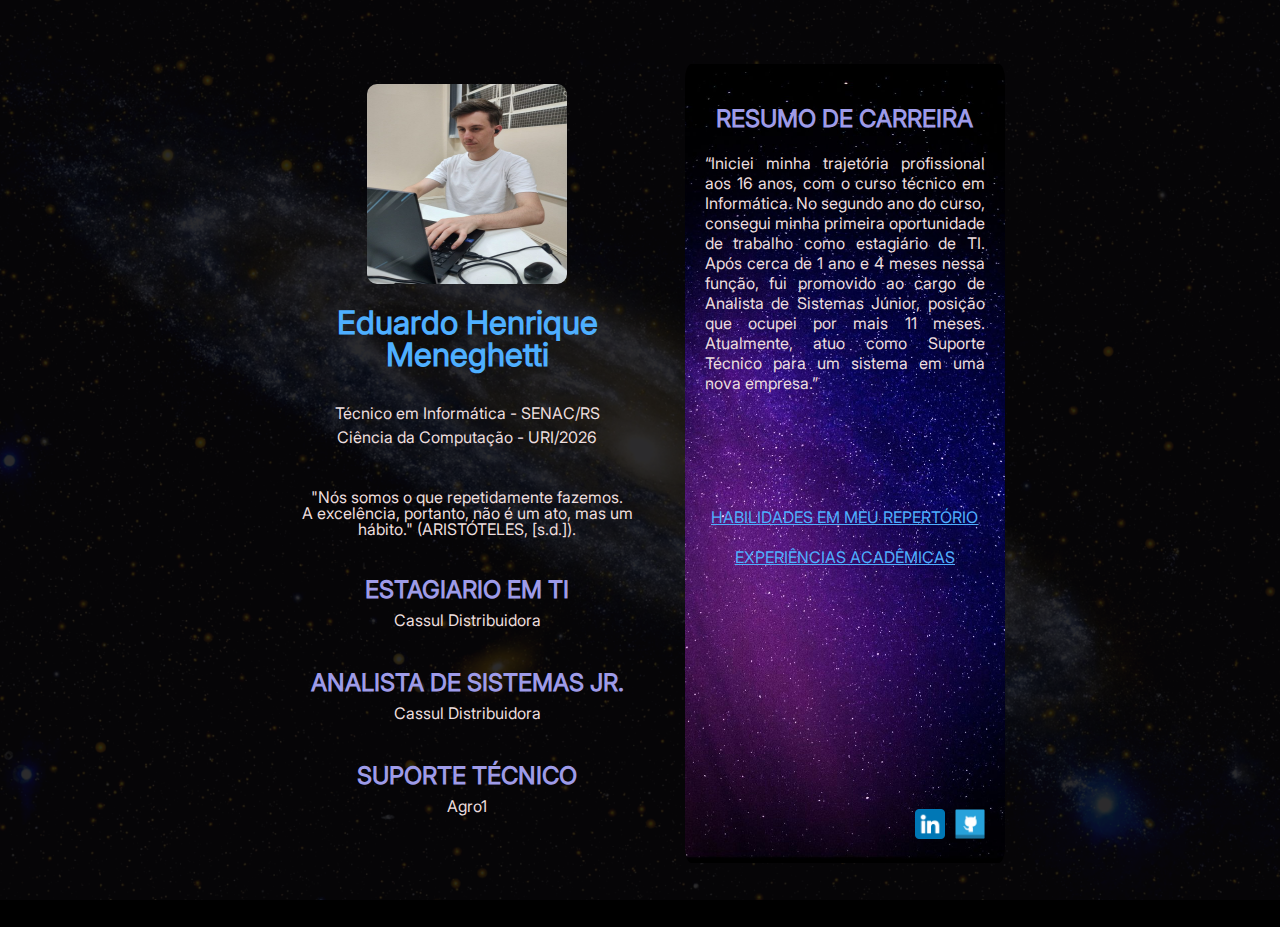
<file: index.html>
<!DOCTYPE html>
<html lang="pt-br">
<head>
    <meta charset="UTF-8">
    <meta name="viewport" content="width=device-width, initial-scale=1.0">
    <link rel="shortcut icon" type="image/jpg" href="/assets/icons/portifolio-sem-fundo.png"/>
    <link rel="stylesheet" href="/assets/styles/font.css">
    <link rel="stylesheet" href="/assets/styles/root.css">
    <link rel="stylesheet" href="/assets/styles/layout.css">
    <link rel="stylesheet" href="/assets/styles/style.css">
    <title>Portifolio</title>
</head>
<body class="Fundo_text_index">
    <main>
        <div class="sessao_1">
            <div class="img_perfil"> 
                <img src="/assets/icons/icon_eduardo.jpg" width="100%" alt="Foto de perfil de Eduardo Henrique Meneghetti">
            </div>     
            <h1>Eduardo Henrique Meneghetti</h1>
            <div class="formacoes">
                <a class="a_sem_interacao" href="https://www.senacrs.com.br/" target="_blank"><p>Técnico em Informática - SENAC/RS</p></a>
                <a class="a_sem_interacao" href="https://www.uricer.edu.br/site/" target="_blank"><p>Ciência da Computação - URI/2026</p></a>
            </div>
         
            <br>

            <p class="text_filo">"Nós somos o que repetidamente fazemos. <br>A excelência, portanto,
                não é um ato, mas um<br> hábito." (ARISTÓTELES, [s.d.]).</p>

            <div class="local">
                <h2>ESTAGIARIO EM TI</h2>
                <a class="a_sem_interacao" href="https://cassul.com.br/" target="_blank"><p>Cassul Distribuidora</p></a>
            </div>
          
            <div class="local">
                <h2>ANALISTA DE SISTEMAS JR.</h2>
                <a class="a_sem_interacao" href="https://cassul.com.br/" target="_blank"><P>Cassul Distribuidora</p></a>
            </div>

            <div class="local">
                <h2>SUPORTE TÉCNICO</h2>
                <a class="a_sem_interacao" href="https://agro1.inf.br/" target="_blank"><p>Agro1</p></a>
            </div>
        </div>
        <div  class="sessao_2">
            <div class="resumo_carreira">
                <h2>RESUMO DE CARREIRA</h2>
                <P class="carreira">“Iniciei minha trajetória profissional aos 16 anos, com o curso técnico em Informática. No segundo ano do
                curso,
                consegui minha primeira oportunidade de trabalho como estagiário de TI. Após cerca de 1 ano e 4 meses
                nessa função,
                fui promovido ao cargo de Analista de Sistemas Júnior, posição que ocupei por mais 11 meses. Atualmente,
                atuo como Suporte Técnico para um sistema em uma nova empresa.” </p>
            </div>
            
            <div class="a_experience">
                <div><u><a href="./professional_experiences.html">HABILIDADES EM MEU REPERTÓRIO</a></u></div><br>
                <div><u><a href="./academic_experiences.html">EXPERIÊNCIAS ACADÊMICAS</a></u></div>
            </div>
      
            <div class="icon-container">
                <a href="https://www.linkedin.com/in/eduardo-henrique-meneghetti-a5741a217?utm_source=share&utm_campaign=share_via&utm_content=profile&utm_medium=android_app " target="_blank">
                    <img src="/assets/icons/linkedin.png" alt="LinkedIn">
                </a>
                <a href="https://github.com/eduardoMeneghetti" target="_blank">
                    <img src="/assets/icons/github.png" alt="GitHub">
                </a>
            </div>
        </div>
    </main>
</body>
</html>
</file>
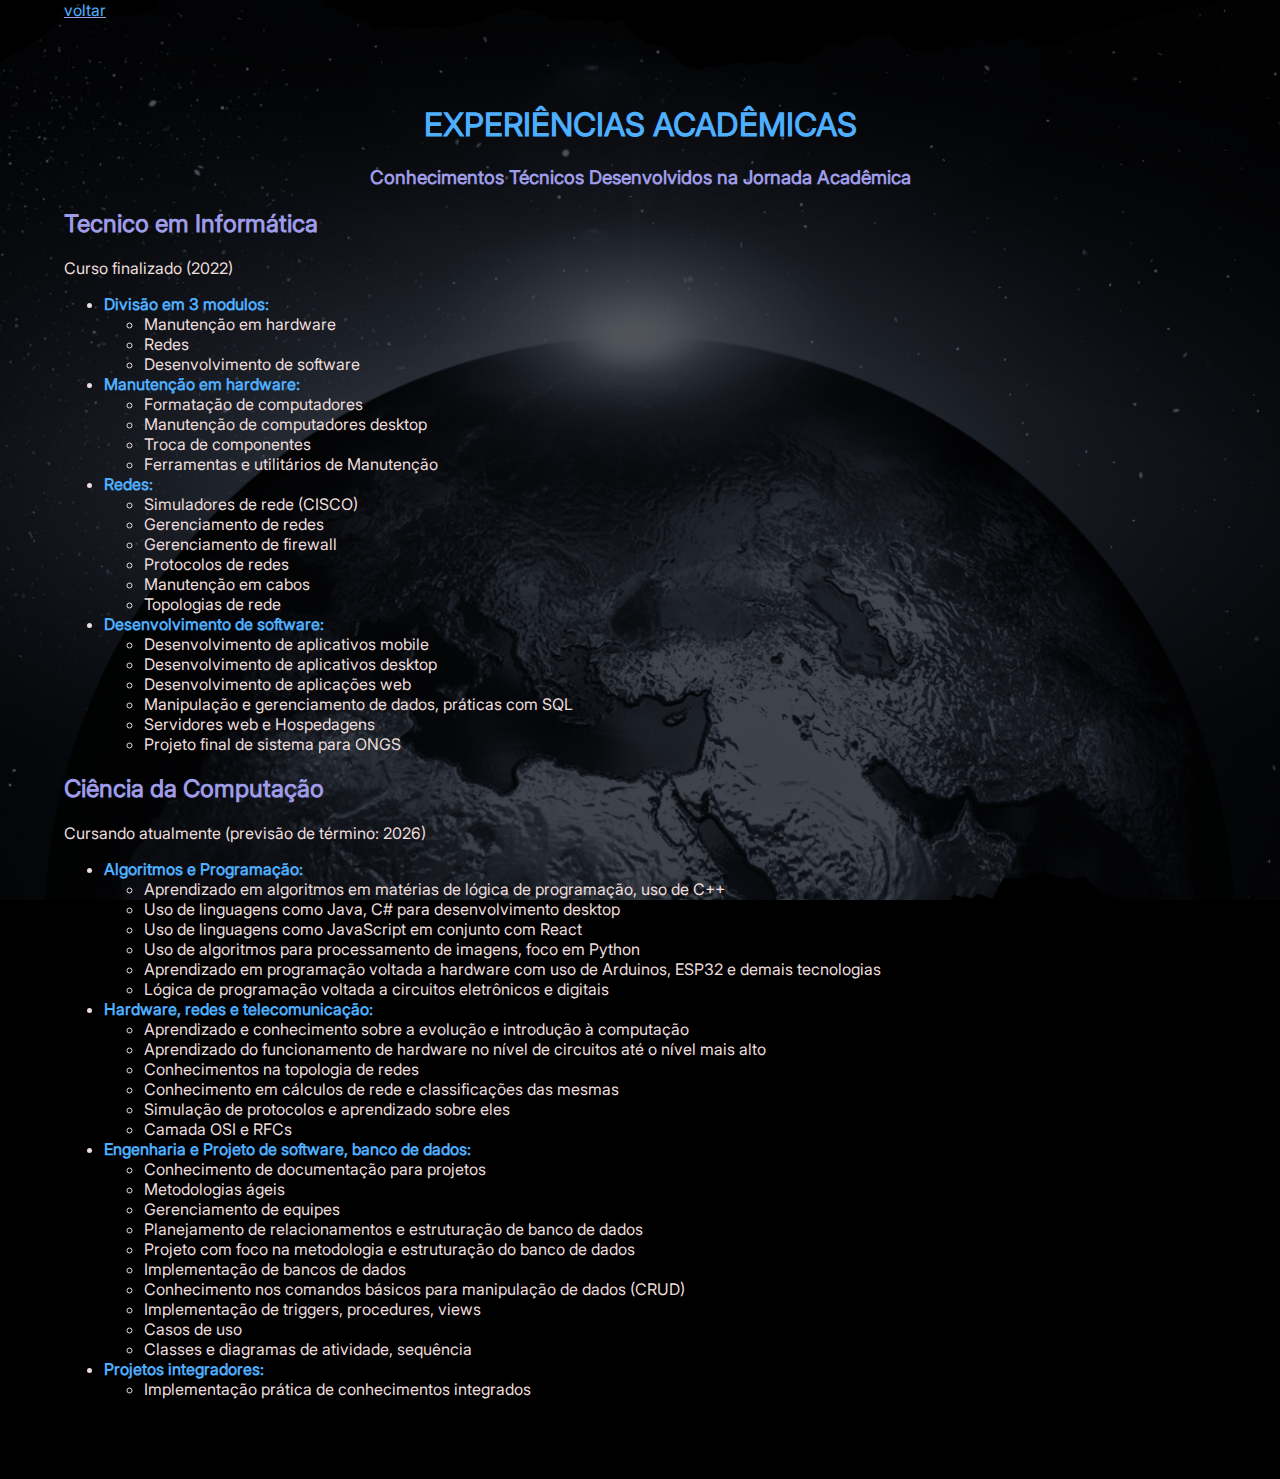
<file: academic_experiences.html>
<!DOCTYPE html>
<html lang="pt-br">

<head>
    <meta charset="UTF-8">
    <meta name="viewport" content="width=device-width, initial-scale=1.0">
    <link rel="shortcut icon" type="image/jpg" href="/assets/icons/portifolio-sem-fundo.png" />
    <link rel="stylesheet" href="/assets/styles/font.css">
    <link rel="stylesheet" href="/assets/styles/root.css">
    <link rel="stylesheet" href="/assets/styles/layout.css">
    <link rel="stylesheet" href="/assets/styles/style.css">
    <title>Portifolio</title>
</head>

<body class="Fundo_text">
        <a class="back" href="./index.html">voltar</a>
        <section class="escope">
            <h1 class="title_exp">EXPERIÊNCIAS ACADÊMICAS</h1>
            <h3 class="Apresentation">Conhecimentos Técnicos Desenvolvidos na Jornada Acadêmica</h3>
            <article>
                <h2 class="empresas_name">Tecnico em Informática</h2>
                <p>Curso finalizado (2022)</p>
                <ul>
                    <li>
                        <strong class="title_exp_emp">Divisão em 3 modulos:</strong>
                        <ul>
                            <li>Manutenção em hardware</li>
                            <li>Redes</li>
                            <li>Desenvolvimento de software</li>
                        </ul>
                    </li>
                    <li>
                        <strong class="title_exp_emp">Manutenção em hardware:</strong>
                        <ul>
                            <li>Formatação de computadores</li>
                            <li>Manutenção de computadores desktop</li>
                            <li>Troca de componentes</li>
                            <li>Ferramentas e utilitários de Manutenção</li>
                        </ul>
                    </li>
                    <li>
                        <strong class="title_exp_emp">Redes:</strong>
                        <ul>
                            <li>Simuladores de rede (CISCO)</li>
                            <li>Gerenciamento de redes</li>
                            <li>Gerenciamento de firewall</li>
                            <li>Protocolos de redes</li>
                            <li>Manutenção em cabos</li>
                            <li>Topologias de rede</li>
                        </ul>
                    </li>
                    <li>
                        <strong class="title_exp_emp">Desenvolvimento de software:</strong>
                        <ul>
                            <li>Desenvolvimento de aplicativos mobile</li>
                            <li>Desenvolvimento de aplicativos desktop</li>
                            <li>Desenvolvimento de aplicações web</li>
                            <li>Manipulação e gerenciamento de dados, práticas com SQL</li>
                            <li>Servidores web e Hospedagens</li>
                            <li>Projeto final de sistema para ONGS</li>
                        </ul>
                    </li>
                </ul>
            </article>

            <article>
                <h2 class="empresas_name">Ciência da Computação</h2>
                <p>Cursando atualmente (previsão de término: 2026)</p>
                <ul>
                    <li>
                        <strong class="title_exp_emp">Algoritmos e Programação:</strong>
                        <ul>
                            <li>Aprendizado em algoritmos em matérias de lógica de programação, uso de C++</li>
                            <li>Uso de linguagens como Java, C# para desenvolvimento desktop</li>
                            <li>Uso de linguagens como JavaScript em conjunto com React</li>
                            <li>Uso de algoritmos para processamento de imagens, foco em Python</li>
                            <li>Aprendizado em programação voltada a hardware com uso de Arduinos, ESP32 e demais
                                tecnologias</li>
                            <li>Lógica de programação voltada a circuitos eletrônicos e digitais</li>
                        </ul>
                    </li>
                    <li>
                        <strong class="title_exp_emp">Hardware, redes e telecomunicação:</strong>
                        <ul>
                            <li>Aprendizado e conhecimento sobre a evolução e introdução à computação</li>
                            <li>Aprendizado do funcionamento de hardware no nível de circuitos até o nível mais alto</li>
                            <li>Conhecimentos na topologia de redes</li>
                            <li>Conhecimento em cálculos de rede e classificações das mesmas</li>
                            <li>Simulação de protocolos e aprendizado sobre eles</li>
                            <li>Camada OSI e RFCs</li>
                        </ul>
                    </li>
                    <li>
                        <strong class="title_exp_emp">Engenharia e Projeto de software, banco de dados:</strong>
                        <ul>
                            <li>Conhecimento de documentação para projetos</li>
                            <li>Metodologias ágeis</li>
                            <li>Gerenciamento de equipes</li>
                            <li>Planejamento de relacionamentos e estruturação de banco de dados</li>
                            <li>Projeto com foco na metodologia e estruturação do banco de dados</li>
                            <li>Implementação de bancos de dados</li>
                            <li>Conhecimento nos comandos básicos para manipulação de dados (CRUD)</li>
                            <li>Implementação de triggers, procedures, views</li>
                            <li>Casos de uso</li>
                            <li>Classes e diagramas de atividade, sequência</li>
                        </ul>
                    </li>
                    <li>
                        <strong class="title_exp_emp">Projetos integradores:</strong>
                        <ul>
                            <li>Implementação prática de conhecimentos integrados</li>
                        </ul>
                    </li>
                </ul>
            </article>
        </section>
</body>
</html>
</file>
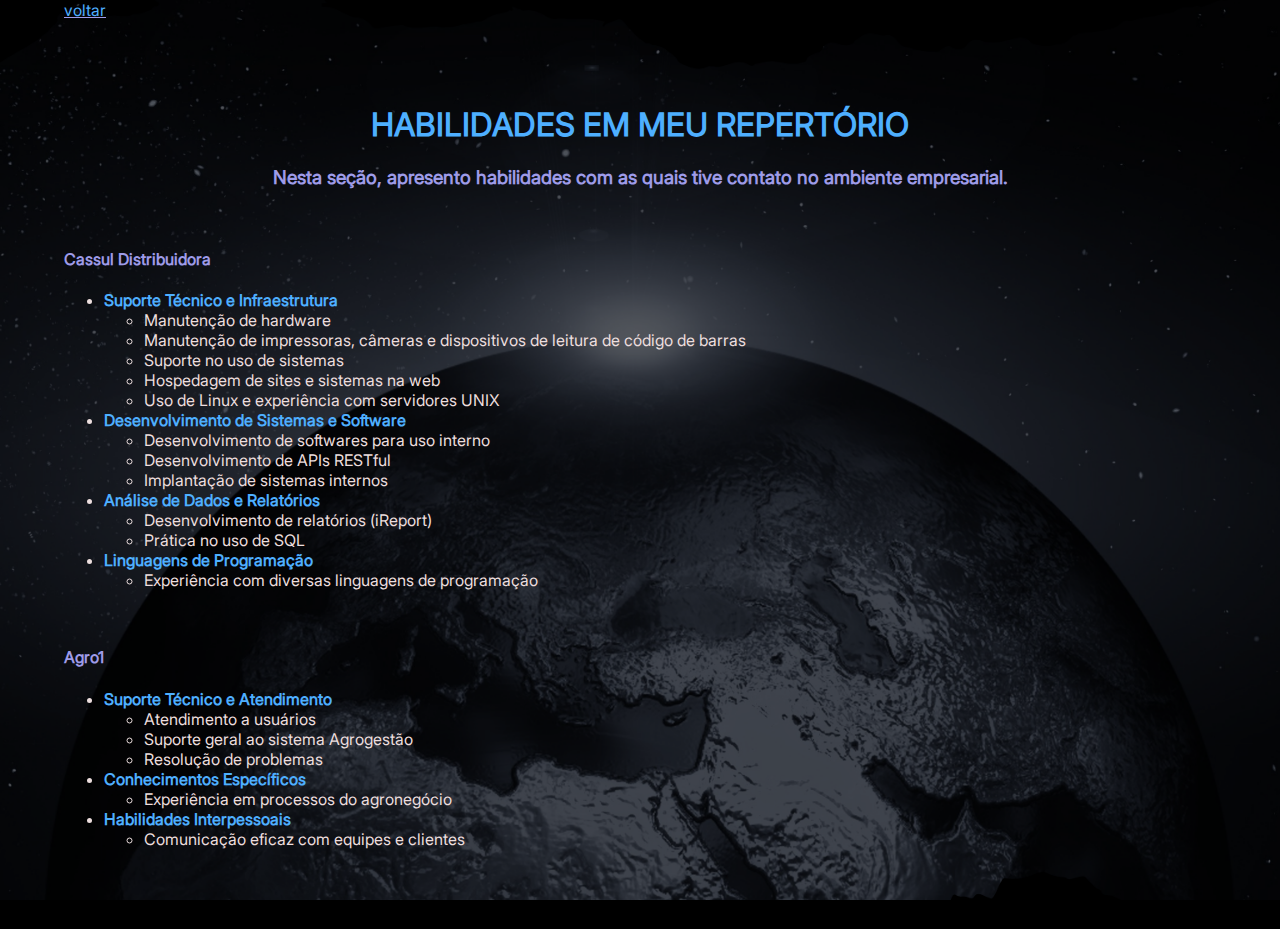
<file: professional_experiences.html>
<!DOCTYPE html>
<html lang="pt-br">

<head>
    <meta charset="UTF-8">
    <meta name="viewport" content="width=device-width, initial-scale=1.0">
    <link rel="shortcut icon" type="image/jpg" href="/assets/icons/portifolio-sem-fundo.png" />
    <link rel="stylesheet" href="/assets/styles/font.css">
    <link rel="stylesheet" href="/assets/styles/root.css">
    <link rel="stylesheet" href="/assets/styles/layout.css">
    <link rel="stylesheet" href="/assets/styles/style.css">
    <title>Portifolio</title>
</head>

<body class="Fundo_text">
        <a class="back" href="./index.html">voltar</a>
        <section class="escope">
            <h1 class="title_exp">HABILIDADES EM MEU REPERTÓRIO</h1>
            <h3 class="Apresentation">Nesta seção, apresento habilidades com as quais tive contato no ambiente
                empresarial.
            </h3>
            <br>
            <h4 class="empresas_name">Cassul Distribuidora</h4>
            <ul>
                <li><strong class="title_exp_emp">Suporte Técnico e Infraestrutura</strong>
                    <ul>
                        <li>Manutenção de hardware</li>
                        <li>Manutenção de impressoras, câmeras e dispositivos de leitura de código de barras</li>
                        <li>Suporte no uso de sistemas</li>
                        <li>Hospedagem de sites e sistemas na web</li>
                        <li>Uso de Linux e experiência com servidores UNIX</li>
                    </ul>
                </li>
                <li><strong class="title_exp_emp">Desenvolvimento de Sistemas e Software</strong>
                    <ul>
                        <li>Desenvolvimento de softwares para uso interno</li>
                        <li>Desenvolvimento de APIs RESTful</li>
                        <li>Implantação de sistemas internos</li>
                    </ul>
                </li>
                <li><strong class="title_exp_emp">Análise de Dados e Relatórios</strong>
                    <ul>
                        <li>Desenvolvimento de relatórios (iReport)</li>
                        <li>Prática no uso de SQL</li>
                    </ul>
                </li>
                <li><strong class="title_exp_emp">Linguagens de Programação</strong>
                    <ul>
                        <li>Experiência com diversas linguagens de programação</li>
                    </ul>
                </li>
            </ul>
            <br>
            <h4 class="empresas_name">Agro1</h4>
            <ul>
                <li><strong class="title_exp_emp">Suporte Técnico e Atendimento</strong>
                    <ul>
                        <li>Atendimento a usuários</li>
                        <li>Suporte geral ao sistema Agrogestão</li>
                        <li>Resolução de problemas</li>
                    </ul>
                </li>
                <li><strong class="title_exp_emp">Conhecimentos Específicos</strong>
                    <ul>
                        <li>Experiência em processos do agronegócio</li>
                    </ul>
                </li>
                <li><strong class="title_exp_emp">Habilidades Interpessoais</strong>
                    <ul>
                        <li>Comunicação eficaz com equipes e clientes</li>
                    </ul>
                </li>
            </ul>
        </section>
</body>
</html>
</file>
<file: assets/styles/font.css>
@font-face{
    font-family: 'inter-regular';
    src: url("../fonts/Inter_24pt-Regular.ttf");
}

@font-face{
    font-family: 'inter-bold';
    src: url("../fonts/Inter_24pt-Bold.ttf");
}
</file>
<file: assets/styles/root.css>
:root{
    /*COLORS*/
    --black-full: #151010;
    --blue: #4EAFFF;
    --purple: #9E9BE8;
    --white: #ECDEDE;

    /*FONTS*/
    --inter-regular: 'inter-regular';
    --inter-bold: 'inter-bold';
}
</file>
<file: assets/styles/layout.css>
html {
    height: 100%;
    width: 100%;
    margin: 0;
    padding: 0;
}

body {
    background-color: black;
    font-family: var(--inter-regular);
    color: var(--white);
    margin: 0;
    padding: 0;
    min-height: 100vh;
    box-sizing: border-box;
}

h1,
a {
    color: var(--blue);
}

h2 {
    color: var(--purple);
}

img {
    border-radius: 5%;
}

main {
    display: flex;
    gap: 2%;
    justify-content: center;
    padding-top: 5%;
    padding-bottom: 5%;
}

a {
    text-decoration: underline;
    text-decoration-color: var(--blue);
    transition: color 0.3s, text-decoration-color 0.3s;
}

a:hover {
    cursor: pointer;
    text-decoration-color: var(--purple);
}
</file>
<file: assets/styles/style.css>
.img_perfil > img{
    height: 200px;
    width: 200px;
}

.sessao_1 {
    width: 30%;                     
    text-align: center;
    line-height: 1;
    padding: 20px;
    display: flex;
    flex-direction: column;
    justify-content: center;
    box-sizing: border-box;
}

.formacoes{
    line-height: 0.5;
}
  
.sessao_2 {
    background: url('/assets/icons/space_purple.jpeg') no-repeat center center;
    background-size: cover;
    border-radius: 2%;
    width: 25%;
    text-align: center;
    padding: 20px;
    display: flex;
    flex-direction: column;
    justify-content: start;
    box-sizing: border-box;
    position: relative;
}

.icon-container {
    position: absolute;
    bottom: 20px;
    right: 20px; 
    display: flex;
    gap: 10px;
    z-index: 1;   
}

.icon-container img {
    width: 30px;
    height: auto;
    cursor: pointer;
}

.a_experience{
    display: block;
    justify-content: center;
    text-align: center;
    margin-bottom: 20%;
    margin-top: 35%;
}

.local{
    line-height: 0.5;
    margin-bottom: 5%;
}

.resumo_carreira{
    text-align: justify;
}

.resumo_carreira h2{
    text-align: center;
}

.text_filo{
    margin-bottom: 8%;
}

.a_sem_interacao{
    text-decoration: none;
    color: var(--white);
}

.a_sem_interacao:hover{
    cursor: pointer;
    color: var(--blue);
}

.title_exp{
    text-align: center;
}

.Apresentation{
    text-align: center;
    color: var(--purple);
}

.escope{
    padding: 5%;
}

.Fundo_text {
    background-image: url("/assets/icons/plano_de_fundo.png");
    background-repeat: no-repeat;
    background-size: cover;
    background-position: center; 
    background-attachment: fixed;
    min-height: 100vh; 
}

.Fundo_text_index{
    background-image: url("/assets/icons/papel_fundo_index.png");
    background-repeat: no-repeat;
    background-size: cover;
    background-position: center; 
    background-attachment: fixed;
    min-height: 100vh; 
}


.back{
    padding: 5%;
}

.empresas_name{
    color: var(--purple);
}

.title_exp_emp{
    color: var(--blue);
}
</file>
